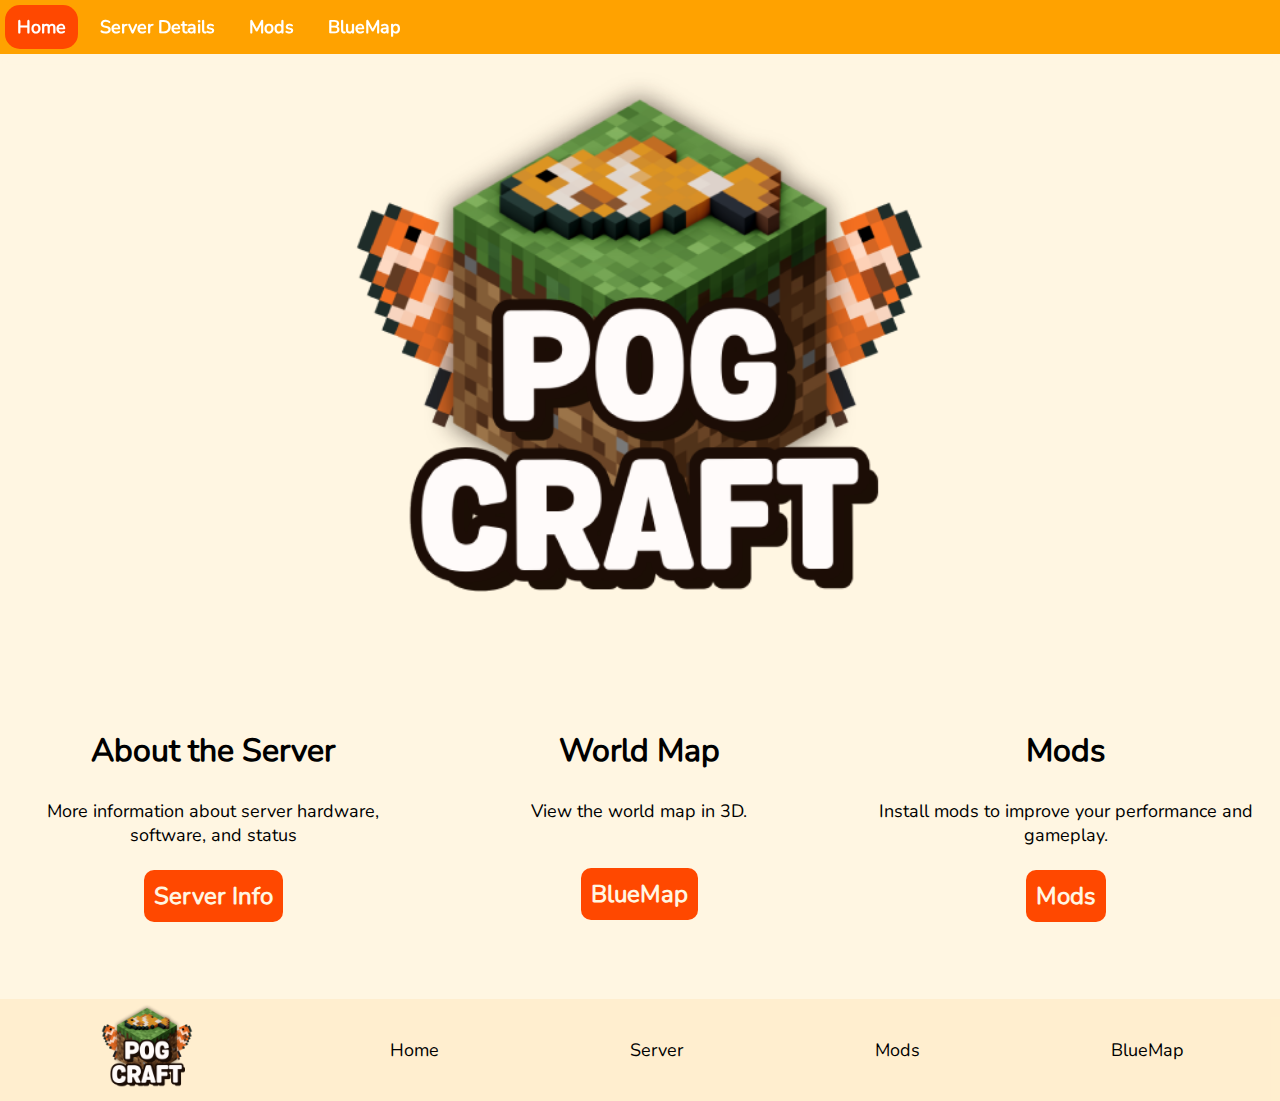
<file: index.html>
<!DOCTYPE html>
<html lang="en">
<head>
    <meta charset="UTF-8">
    <meta name="Pogcraft">
    <meta name="viewport" content="width=device-width, initial-scale=1.0">
    <title>PogCraft</title>
    <link rel="icon" type="image/x-icon" href="Minecraft_Logo_Test_2_2.png">
    <link rel="stylesheet" href="style.css">
    <link rel="stylesheet" href="https://cdnjs.cloudflare.com/ajax/libs/font-awesome/4.7.0/css/font-awesome.min.css">
</head>

<body>
  <div class="topnav" id="myTopnav">
    <a href="index.html" class="active">Home</a>
    <a href="server.html">Server Details</a>
    <a href="mods.html">Mods</a>
    <a href="http://map.pogcraft.net:45896" target="_blank">BlueMap</a>
    <p class="mobile" ><span id="server-status"></span></p>
    <a href="javascript:void(0);" class="icon" onclick="myFunction()">
      <i class="fa fa-bars"></i>
    </a>
  </div>
  <br><br>



  <img src="Minecraft_Logo_Test_2_2.png" style="width: 50%;" alt="PogCraft">

  <div class="row">
    <div class="column3">
      <h2>About the Server</h2>
      <p>More information about server hardware, software, and status</p><br>
      <button class="button" style="font-family: nunito; font-size: x-large;" onclick="location.href='server.html';">Server Info</button>
    </div>
    <div class="column3">
      <h2>World Map</h2>
      <p>View the world map in 3D.</p>
      <br><br>
      <button class="button" style="font-family: nunito; font-size: x-large;" onclick="location.href='blueMap.html';">BlueMap</button>
    </div>
    <div class="column3">
      <h2>Mods</h2>
      <p>Install mods to improve your performance and gameplay.</p><br>
      <button class="button" style="font-family: nunito; font-size: x-large;" onclick="location.href='mods.html';">Mods</button>
    </div>
  </div>

  <footer>
    <div class="container space-around">
      <img src="Minecraft_Logo_Test_2_2.png" style="width: 8%;" alt="PogCraft">
      <a href="index.html">Home</a>
      <a href="server.html">Server</a>
      <a href="mods.html">Mods</a>
      <a href="blueMap.html">BlueMap</a>
    </div>    
  </footer>

  <script src="navbar.js"></script>

</body>


</html>
</file>
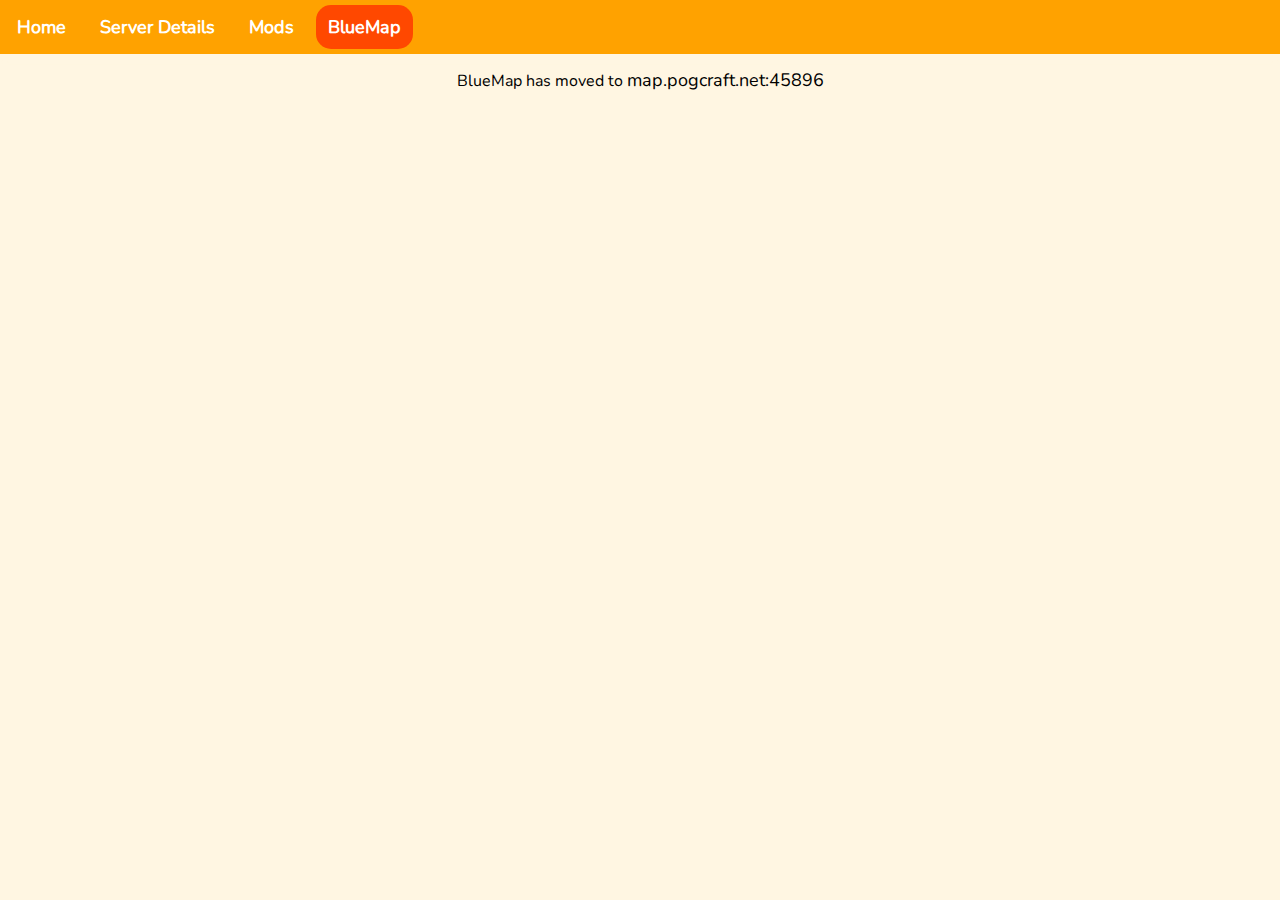
<file: blueMap.html>
<!DOCTYPE html>
<html lang="en">
<head>
    <meta charset="UTF-8">
    <meta name="viewport" content="width=device-width, initial-scale=1.0">
    <title>Server Details</title>
    <link rel="icon" type="image/x-icon" href="Minecraft_Logo_Test_2_2.png">
    <link rel="stylesheet" href="style.css">
    <link rel="stylesheet" href="https://cdnjs.cloudflare.com/ajax/libs/font-awesome/4.7.0/css/font-awesome.min.css">
</head>

<body style="height: 100%;">
    <div class="topnav" id="myTopnav" style="z-index: 1; position: relative; margin-bottom: -2px;">
        <a href="index.html">Home</a>
        <a href="server.html">Server Details</a>
        <a href="mods.html">Mods</a>
        <a href="blueMap.html" class="active">BlueMap</a>
        <p class="mobile" ><span id="server-status"></span></p>
        <a href="javascript:void(0);" class="icon" onclick="myFunction()">
          <i class="fa fa-bars"></i>
        </a>
      </div>
      <p>BlueMap has moved to <a href="http://map.pogcraft.net:45896" target="_blank">map.pogcraft.net:45896</a></p>
</body>

<script>
    function myFunction() {
        var x = document.getElementById("myTopnav");
        if (x.className === "topnav") {
            x.className += " responsive";
        } else {
            x.className = "topnav";
        }
    }
</script>
<script>
    function initServerData(serverIp,serverPort){    
        fetch('https://api.mcsrvstat.us/3/play.pogcraft.net:25612')
        .then(response => response.json())
        .then(data => handleServerStatus(data));
    
        function handleServerStatus(data){
            if(data.status=='error'){
                console.log(data.error);
                return false;
            }
  
            const serverStatus = document.getElementById("server-status");
            if (data.online) {
                serverStatus.innerHTML = "Online";
            }   
            else {
                serverStatus.innerHTML = "Offline";
            }
            
    
            const playerMax = document.getElementById("player-max");
            playerMax.innerHTML = data.players.max;
    
            const playerCounter = document.getElementById("player-count");
            playerCounter.innerHTML = data.players.online;
  
            const serverVersion = document.getElementById("server-version");
            serverVersion.innerHTML = data.version;
        } 
    }
    
    initServerData("play.pogcraft.net","25565");
    
  </script>
  
</html>
</file>
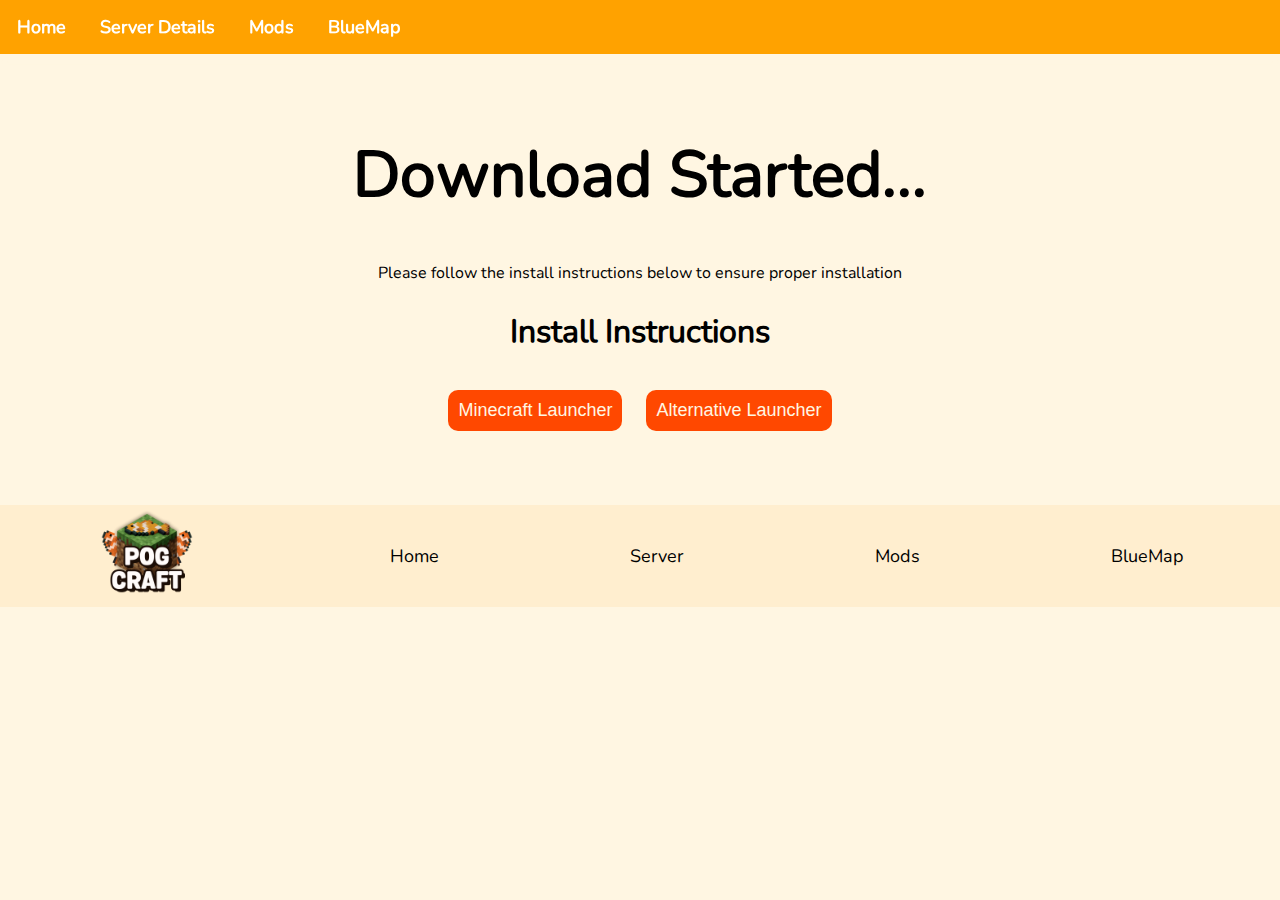
<file: downloads.html>
<!DOCTYPE html>
<html lang="en">
<head>
    <meta charset="UTF-8">
    <meta name="viewport" content="width=device-width, initial-scale=1.0">
    <title>Server Details</title>
    <link rel="icon" type="image/x-icon" href="Minecraft_Logo_Test_2_2.png">
    <link rel="stylesheet" href="style.css">
    <link rel="stylesheet" href="https://cdnjs.cloudflare.com/ajax/libs/font-awesome/4.7.0/css/font-awesome.min.css">
</head>

<body>
    <div class="topnav" id="myTopnav">
        <a href="index.html">Home</a>
        <a href="server.html">Server Details</a>
        <a href="mods.html">Mods</a>
        <a href="http://map.pogcraft.net:45896" target="_blank">BlueMap</a>
        <p class="mobile"><span id="server-status"></span></p>
        <a href="javascript:void(0);" class="icon" onclick="myFunction()">
          <i class="fa fa-bars"></i>
        </a>
      </div>
    <br><br>
    <br><br>
    
<div class="content">    
    <h1>Download Started...</h1>
    <p>Please follow the install instructions below to ensure proper installation</p>
    <h2>Install Instructions</h2>
    <button id="install" style="margin: 10px;">Minecraft Launcher</button>
    <button id="install2"  style="margin: 10px;">Alternative Launcher</button>

    <!-- The Modal -->
    <div id="myModal" class="modal">
        <div class="modal-content">
            <div class="modal-header">
                <span class="close">&times;</span>
                <h2>Minecraft Launcher Mod Install</h2>
            </div>
            <div class="modal-body">
                <p>This is for installing mods after Fabric has been installed and launched.</p>
                <a target=”_blank” href="https://fabricmc.net/wiki/install" style="text-decoration: underline;">Fabric Install Instructions.</a>
                <br>
                <p>1. Open FileExplorer and type in <span style="background-color: rgb(145, 145, 145);">%appdata%</span></p>
                <p>2. Open the <span style="background-color: rgb(145, 145, 145);">.minecraft</span> folder</p>
                <p>3. Find and open the mods folder. If there is no mod folder launch the Fabric version again and then close it and refresh FileExplorer.</p>
                <p>4. Extract the downloaded mod zip into the mods folder.</p>
                <p>5. Relaunch Minecraft and the mods now should be installed.</p>
            </div>
            <div class="modal-footer">
                <p>If you are having issues installing ask for help in the discord.</p>
            </div>
        </div>
    </div>
    <!-- The Modal -->
    <div id="myModal2" class="modal">
        <div class="modal-content">
            <div class="modal-header">
                <span class="close2">&times;</span>
                <h2>Alternative Launcher Install</h2>
            </div>
            <div class="modal-body">
                <h2>Modrinth has very thorough install instructions for most alternative launchers</h2>
                <a target=”_blank” href="https://docs.modrinth.com/modpacks/play" style="text-decoration: underline;"><button style="outline: solid 3px #1bd96a; color:#1bd96a; background-color: transparent;padding: 10px;font-size: xx-large; border-radius: 15px;">Modrinth Install Instructions</button></a> 
                <br><br>
            </div>
            <div class="modal-footer">
                <p>If you are having issues installing ask for help in the discord.</p>
            </div>
        </div>
    </div>
  </div>
    
    <footer>
      <div class="container space-around">
        <img src="Minecraft_Logo_Test_2_2.png" style="width: 8%;" alt="PogCraft">
        <a href="index.html">Home</a>
        <a href="server.html">Server</a>
        <a href="mods.html">Mods</a>
        <a href="blueMap.html">BlueMap</a>
      </div>    
    </footer>
    <script src="navbar.js"></script>

</body>
<script>
    // Get the modal
    var modal = document.getElementById("myModal");
    
    // Get the button that opens the modal
    var btn = document.getElementById("install");
    
    // Get the <span> element that closes the modal
    var span = document.getElementsByClassName("close")[0];
    
    // When the user clicks the button, open the modal 
    btn.onclick = function() {
      modal.style.display = "block";
    }
    
    // When the user clicks on <span> (x), close the modal
    span.onclick = function() {
      modal.style.display = "none";
    }
    
    // When the user clicks anywhere outside of the modal, close it
    window.onclick = function(event) {
      if (event.target == modal) {
        modal.style.display = "none";
      }
    }
    </script>
    <script>
        // Get the modal
        var modal = document.getElementById("myModal");
        
        // Get the button that opens the modal
        var btn = document.getElementById("install");
        
        // Get the <span> element that closes the modal
        var span = document.getElementsByClassName("close")[0];
        
        // When the user clicks the button, open the modal 
        btn.onclick = function() {
          modal.style.display = "block";
        }
        
        // When the user clicks on <span> (x), close the modal
        span.onclick = function() {
          modal.style.display = "none";
        }
        
        // When the user clicks anywhere outside of the modal, close it
        window.onclick = function(event) {
          if (event.target == modal) {
            modal.style.display = "none";
          }
        }
        </script>
        <script>
            // Get the modal
            var modal2 = document.getElementById("myModal2");
            
            // Get the button that opens the modal
            var btn2 = document.getElementById("install2");
            
            // Get the <span> element that closes the modal
            var span2 = document.getElementsByClassName("close2")[0];
            
            // When the user clicks the button, open the modal 
            btn2.onclick = function() {
              modal2.style.display = "block";
            }
            
            // When the user clicks on <span> (x), close the modal
            span2.onclick = function() {
              modal2.style.display = "none";
            }
            
            // When the user clicks anywhere outside of the modal, close it
            window.onclick = function(event) {
              if (event.target == modal2) {
                modal2.style.display = "none";
              }
            }
            </script>

</html>
</file>
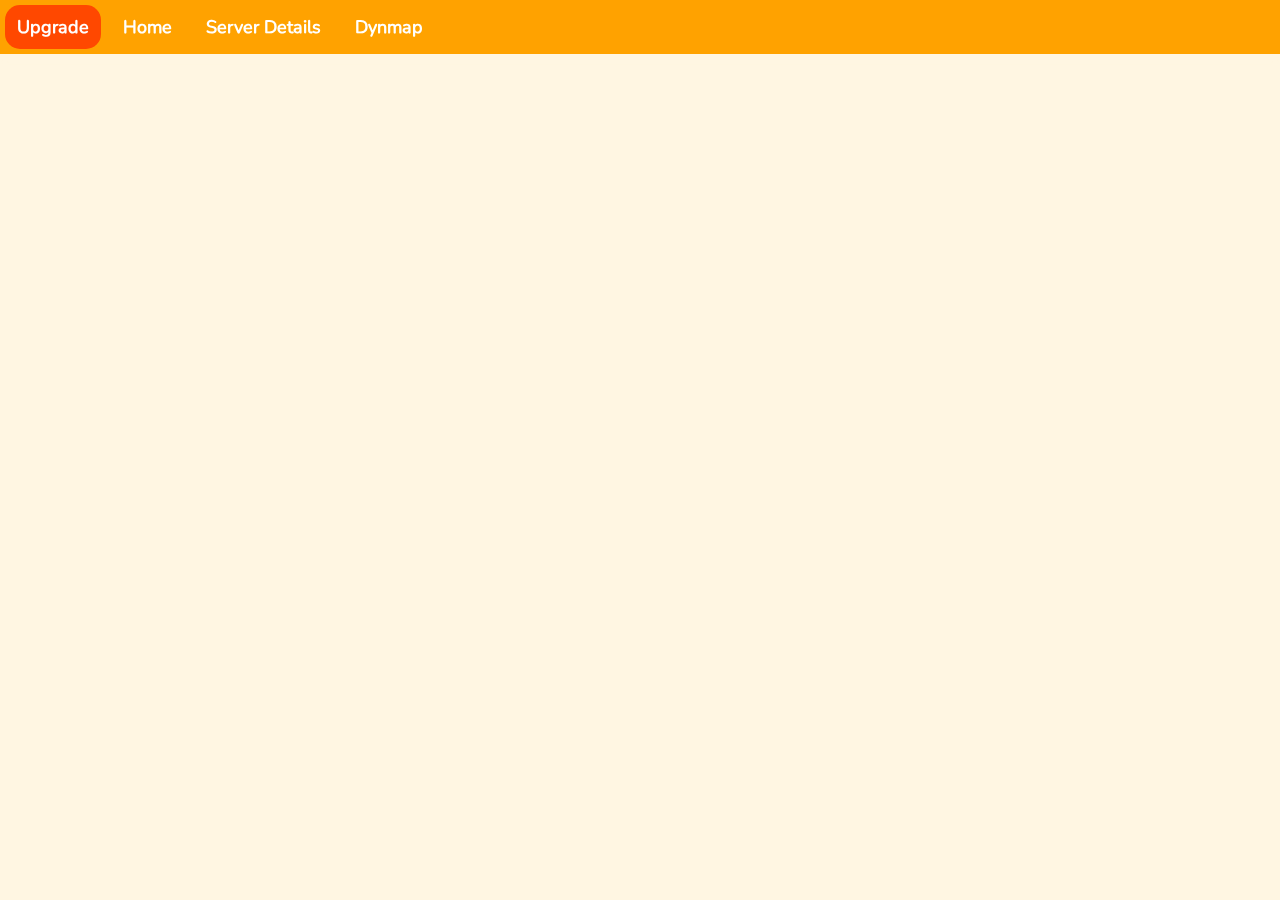
<file: dynmap.html>
<!DOCTYPE html>
<html lang="en">
<head>
    <meta charset="UTF-8">
    <meta name="viewport" content="width=device-width, initial-scale=1.0">
    <title>Server Details</title>
    <link rel="icon" type="image/x-icon" href="Minecraft_Logo_Test_2_2.png">
    <link rel="stylesheet" href="style.css">
    <link rel="stylesheet" href="https://cdnjs.cloudflare.com/ajax/libs/font-awesome/4.7.0/css/font-awesome.min.css">
</head>

<body style="height: 100%;">
    <div class="topnav" id="myTopnav" style="z-index: 1; position: relative; margin-bottom: -2px;">
        <a href="https://patreon.com/MinecraftServerUpgrade?utm_medium=clipboard_copy&utm_source=copyLink&utm_campaign=creatorshare_creator&utm_content=join_link"class="active">Upgrade</a>
        <a href="index.html">Home</a>
        <a href="server.html">Server Details</a>
        <a href="dynmap.html">Dynmap</a>
        <p class="mobile" ><span id="server-status"></span></i></p>
        <a href="javascript:void(0);" class="icon" onclick="myFunction()">
          <i class="fa fa-bars"></i>
        </a>
      </div>
      <iframe style="position:fixed; top:50px; left:0; bottom:0; right:0; width:100%; height:100%; border:none; margin:0; padding:0; overflow:hidden; z-index:0;" src="https://play.pogcraft.net"></iframe>
</body>

<script>
    function myFunction() {
        var x = document.getElementById("myTopnav");
        if (x.className === "topnav") {
            x.className += " responsive";
        } else {
            x.className = "topnav";
        }
    }
</script>
<script>
    function initServerData(serverIp,serverPort){    
        fetch('https://api.mcsrvstat.us/3/play.pogcraft.net:25612')
        .then(response => response.json())
        .then(data => handleServerStatus(data));
    
        function handleServerStatus(data){
            if(data.status=='error'){
                console.log(data.error);
                return false;
            }
  
            const serverStatus = document.getElementById("server-status");
            if (data.online) {
                serverStatus.innerHTML = "Online";
            }   
            else {
                serverStatus.innerHTML = "Offline";
            }
            
    
            const playerMax = document.getElementById("player-max");
            playerMax.innerHTML = data.players.max;
    
            const playerCounter = document.getElementById("player-count");
            playerCounter.innerHTML = data.players.online;
  
            const serverVersion = document.getElementById("server-version");
            serverVersion.innerHTML = data.version;
        } 
    }
    
    initServerData("play.pogcraft.net","25565");
    
  </script>
  
</html>
</file>
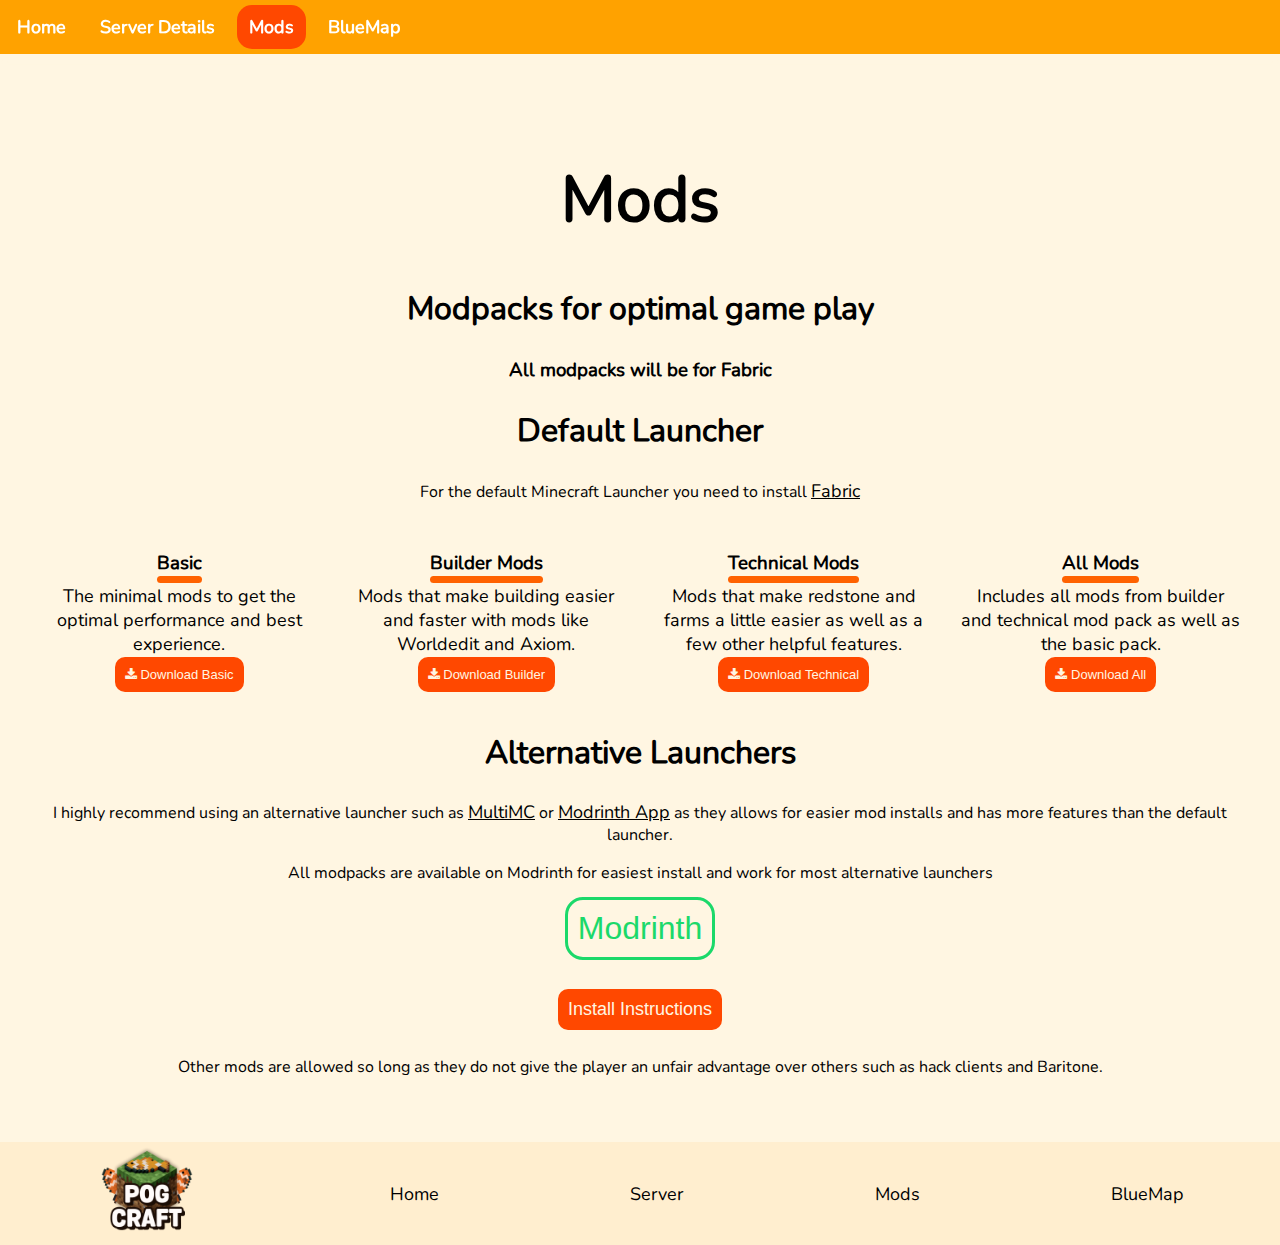
<file: mods.html>
<!DOCTYPE html>
<html lang="en">
<head>
  <meta charset="UTF-8">
  <meta name="viewport" content="width=device-width, initial-scale=1.0">
  <title>Server Details</title>
  <link rel="icon" type="image/x-icon" href="Minecraft_Logo_Test_2_2.png">
  <link rel="stylesheet" href="style.css">
  <link rel="stylesheet" href="https://cdnjs.cloudflare.com/ajax/libs/font-awesome/4.7.0/css/font-awesome.min.css">
</head>

<body>
  <div class="topnav" id="myTopnav">
    <a href="index.html">Home</a>
    <a href="server.html">Server Details</a>
    <a href="mods.html" class="active">Mods</a>
    <a href="http://map.pogcraft.net:45896" target="_blank">BlueMap</a>
    <p class="mobile"><span id="server-status"></span></p>
    <a href="javascript:void(0);" class="icon" onclick="myFunction()">
      <i class="fa fa-bars"></i>
    </a>
  </div>
<div class="content">    

  <br><br><br><br>
    
  <h1>Mods</h1>
  <h2>Modpacks for optimal game play</h2>
  <h3>All modpacks will be for Fabric</h3>

  <h2>Default Launcher</h2>
  <p>For the default Minecraft Launcher you need to install <a target=”_blank” href="https://fabricmc.net/" style="text-decoration: underline;">Fabric</a></p>
  <div class="row3">
    <div class="column3">
      <h3 class="underline"><span>Basic</span></h3>
      <p>The minimal mods to get the optimal performance and best experience.</p>
      <a href="PogCraftBasic.zip" download="PogCraftBasic.zip"><button onclick="downloads()"><i class="fa fa-download"></i> Download Basic</button></a>
    </div>
    <div class="column3">
        <h3 class="underline"><span>Builder Mods</span></h3>
        <p>Mods that make building easier and faster with mods like Worldedit and Axiom.</p>
        <a href="PogCraftBuilder.zip" download="PogCraftBuilder.zip"><button onclick="downloads()"><i class="fa fa-download"></i> Download Builder</button></a>
    </div>
    <div class="column3">
        <h3 class="underline"><span>Technical Mods</span></h3>
        <p>Mods that make redstone and farms a little easier as well as a few other helpful features.</p>
        <a href="PogCraftTechnical.zip" download="PogCraftTechnical.zip"><button onclick="downloads()"><i class="fa fa-download"></i> Download Technical</button></a>
    </div>
    <div class="column3">
        <h3 class="underline"><span>All Mods</span></h3>
        <p>Includes all mods from builder and technical mod pack as well as the basic pack.</p>
        <a href="PogCraftAll.zip" download="PogCraftAll.zip"><button onclick="downloads()"><i class="fa fa-download"></i> Download All</button></a>
    </div>
  </div>

  <h2>Alternative Launchers</h2>
  <p>I highly recommend using an alternative launcher such as 
    <a target=”_blank” href="https://multimc.org/#Download" style="text-decoration: underline;">MultiMC</a> or 
    <a target=”_blank” href="https://modrinth.com/app" style="text-decoration: underline;">Modrinth App</a> 
    as they allows for easier mod installs and has more features than the default launcher.</p>
  <p>All modpacks are available on Modrinth for easiest install and work for most alternative launchers</p>
  
  <a target=”_blank” href="https://modrinth.com/modpacks/pogcraft" style="text-decoration: underline;"><button style="outline: solid 3px #1bd96a; color:#1bd96a; background-color: transparent;padding: 10px;font-size: xx-large; border-radius: 15px;">Modrinth</button></a> 
  <br><br>
  <a target=”_blank” href="downloads.html" style="text-decoration: underline;"><button style="margin: 10px;">Install Instructions</button></a> 
  
  <p>Other mods are allowed so long as they do not give the player an unfair advantage over others such as hack clients and Baritone.</p>
</div>
  <footer>
    <div class="container space-around">
      <img src="Minecraft_Logo_Test_2_2.png" style="width: 8%;" alt="PogCraft">
      <a href="index.html">Home</a>
      <a href="server.html">Server</a>
      <a href="mods.html">Mods</a>
      <a href="blueMap.html">BlueMap</a>
    </div>    
  </footer>
  <script src="navbar.js"></script>

</body>
<script>
    // Get the modal
    var modal = document.getElementById("myModal");
    
    // Get the button that opens the modal
    var btn = document.getElementById("install");
    
    // Get the <span> element that closes the modal
    var span = document.getElementsByClassName("close")[0];
    
    // When the user clicks the button, open the modal 
    btn.onclick = function() {
      modal.style.display = "block";
    }
    
    // When the user clicks on <span> (x), close the modal
    span.onclick = function() {
      modal.style.display = "none";
    }
    
    // When the user clicks anywhere outside of the modal, close it
    window.onclick = function(event) {
      if (event.target == modal) {
        modal.style.display = "none";
      }
    }
    </script>
    <script>
        // Get the modal
        var modal = document.getElementById("myModal");
        
        // Get the button that opens the modal
        var btn = document.getElementById("install");
        
        // Get the <span> element that closes the modal
        var span = document.getElementsByClassName("close")[0];
        
        // When the user clicks the button, open the modal 
        btn.onclick = function() {
          modal.style.display = "block";
        }
        
        // When the user clicks on <span> (x), close the modal
        span.onclick = function() {
          modal.style.display = "none";
        }
        
        // When the user clicks anywhere outside of the modal, close it
        window.onclick = function(event) {
          if (event.target == modal) {
            modal.style.display = "none";
          }
        }
        </script>
        <script>
            // Get the modal
            var modal2 = document.getElementById("myModal2");
            
            // Get the button that opens the modal
            var btn2 = document.getElementById("install2");
            
            // Get the <span> element that closes the modal
            var span2 = document.getElementsByClassName("close2")[0];
            
            // When the user clicks the button, open the modal 
            btn2.onclick = function() {
              modal2.style.display = "block";
            }
            
            // When the user clicks on <span> (x), close the modal
            span2.onclick = function() {
              modal2.style.display = "none";
            }
            
            // When the user clicks anywhere outside of the modal, close it
            window.onclick = function(event) {
              if (event.target == modal2) {
                modal2.style.display = "none";
              }
            }
            </script>
  <script>
    function downloads() {
      window.open("downloads.html", "_blank").focus();
    }
  </script>

</html>
</file>
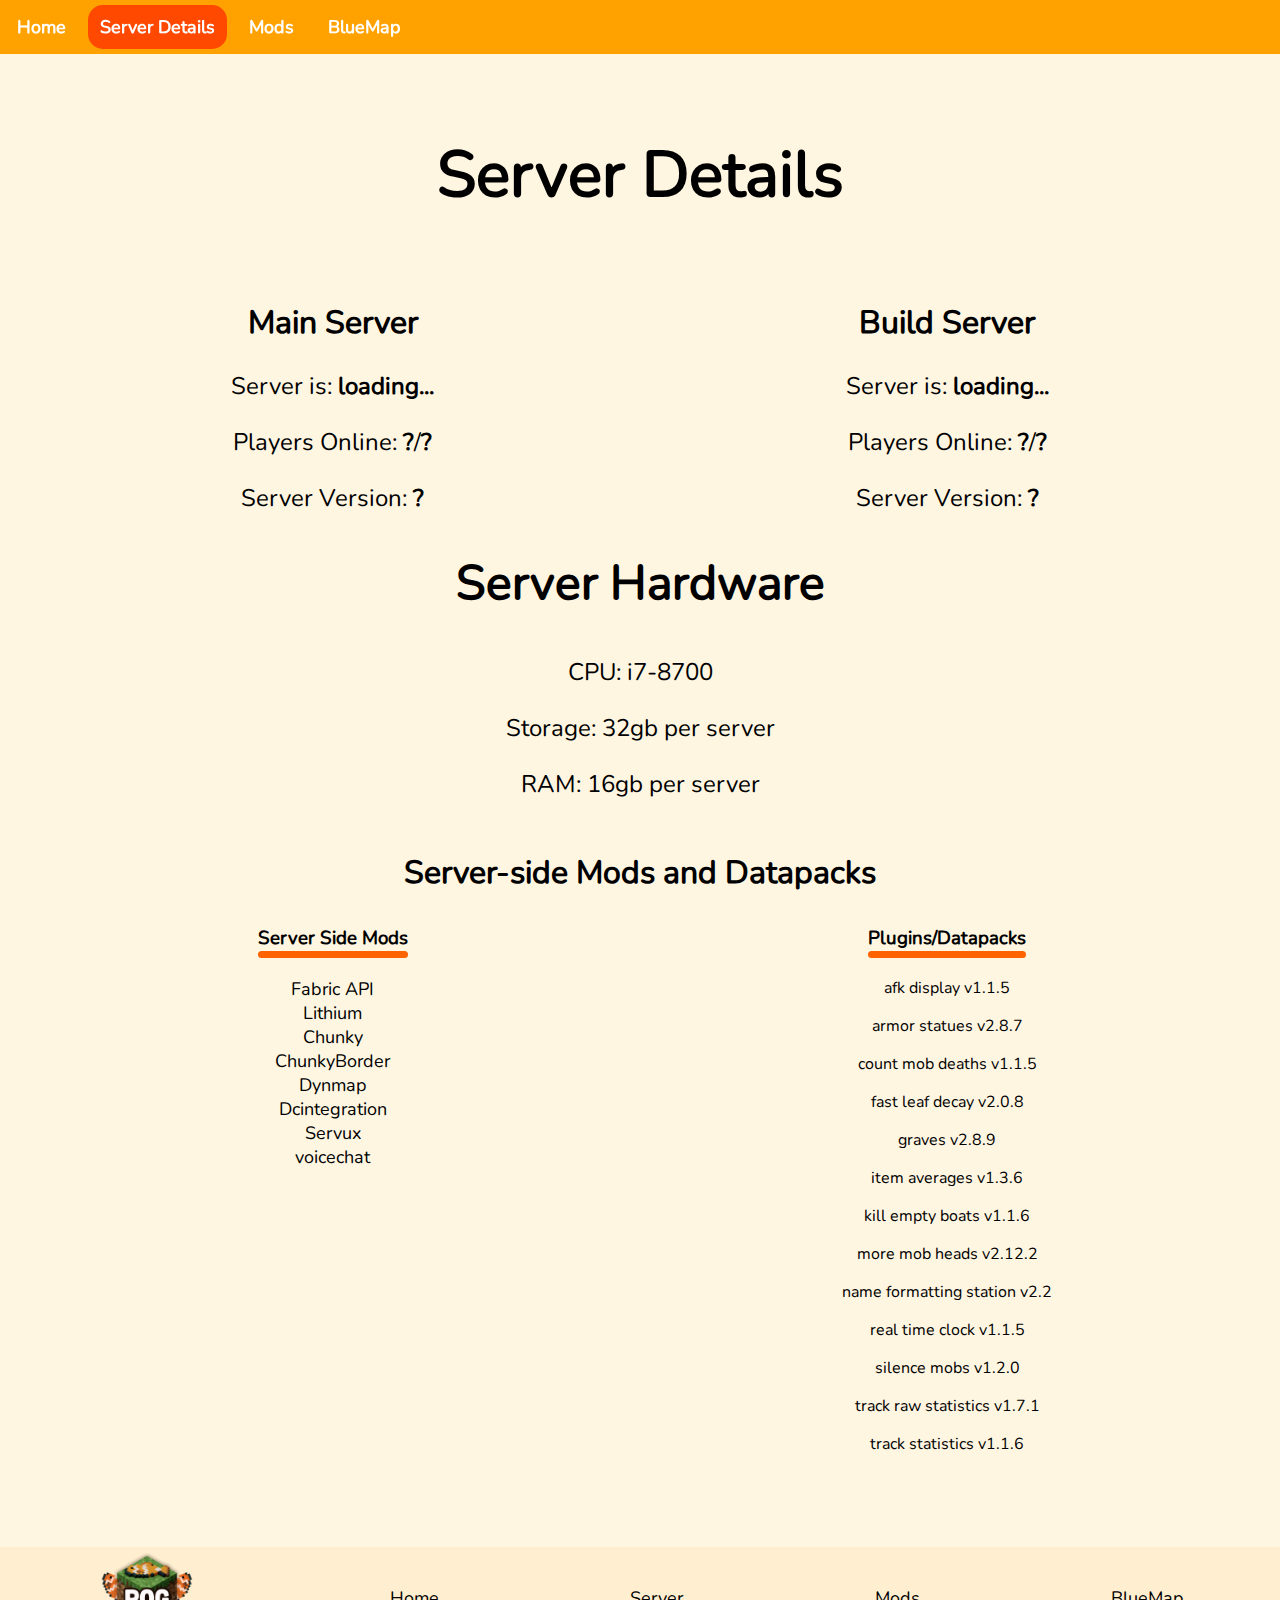
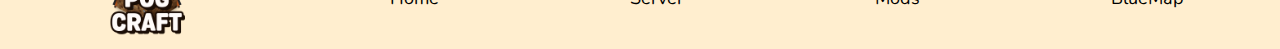
<file: server.html>
<!DOCTYPE html>
<html lang="en">
<head>
    <meta charset="UTF-8">
    <meta name="viewport" content="width=device-width, initial-scale=1.0">
    <title>Server Details</title>
    <link rel="icon" type="image/x-icon" href="Minecraft_Logo_Test_2_2.png">
    <link rel="stylesheet" href="style.css">
    <link rel="stylesheet" href="https://cdnjs.cloudflare.com/ajax/libs/font-awesome/4.7.0/css/font-awesome.min.css">
</head>

<body>
    <div class="topnav" id="myTopnav">
        <a href="index.html">Home</a>
        <a href="server.html" class="active">Server Details</a>
        <a href="mods.html">Mods</a>
        <a href="http://map.pogcraft.net:45896" target="_blank">BlueMap</a>
        <p class="mobile"><span id="server-status"></span></p>
        <a href="javascript:void(0);" class="icon" onclick="myFunction()">
          <i class="fa fa-bars"></i>
        </a>
      </div>
    <br><br>
    <br><br>
<div class="content">    
    <h1>Server Details</h1>
    <div class="row">
        <div class="column">
        <h2 class="underline">Main Server</h2>
            <div class="serverStatus">
                <p> Server is: <span id="server-status3" style="font-weight: bold;">loading...</span></p>
                <p> Players Online: <span id="player-count" style="font-weight: bold;">?</span>/<span id="player-max" style="font-weight: bold;">?</span></p>
                <p> Server Version: <span id="server-version" style="font-weight: bold;">?</span></p>
            </div>
        </div>
        <div class="column">
        <h2 class="underline">Build Server</h2>
            <div class="serverStatus">
                <p> Server is: <span id="server-status2" style="font-weight: bold;">loading...</span></p>
                <p> Players Online: <span id="player-count2" style="font-weight: bold;">?</span>/<span id="player-max" style="font-weight: bold;">?</span></p>
                <p> Server Version: <span id="server-version2" style="font-weight: bold;">?</span></p>
            </div>
        </div>
        <div style="font-size: x-large;">
            <h2>Server Hardware</h2>
            <p>CPU: i7-8700</p>
            <p>Storage: 32gb per server</p>
            <p>RAM: 16gb per server</p>
        </div> 
    </div>

         

    <h2 style="margin-bottom: 0px;">Server-side Mods and Datapacks</h2>
    <div class="row">
        <div class="column">
          <h3 class="underline"><span>Server Side Mods</span></h3>
          <a href="https://modrinth.com/mod/fabric-api">Fabric API</a><br>
          <a href="https://modrinth.com/mod/lithium">Lithium</a><br>
          <a href="https://modrinth.com/plugin/chunky">Chunky</a><br>
          <a href="https://modrinth.com/plugin/ChunkyBorder">ChunkyBorder</a><br>
          <a href="https://modrinth.com/plugin/dynmap/version/v3.5-fabric-1.19">Dynmap</a><br>
          <a href="https://modrinth.com/plugin/dcintegration/version/2.4.7-1.19.2">Dcintegration</a><br>
          <a href="https://modrinth.com/mod/servux">Servux</a><br>
          <a href="https://modrinth.com/plugin/simple-voice-chat">voicechat</a><br>

        </div>
        
        <div class="column">
            <h3 class="underline"><span>Plugins/Datapacks</span></h3>
            <p>afk display v1.1.5</p>
            <p>armor statues v2.8.7</p>	
            <p>count mob deaths v1.1.5</p>	
            <p>fast leaf decay v2.0.8</p>	
            <p>graves v2.8.9</p>	
            <p>item averages v1.3.6</p>
            <p>kill empty boats v1.1.6</p>	
            <p>more mob heads v2.12.2</p>
            <p>name formatting station v2.2</p>	
            <p>real time clock v1.1.5</p>
            <p>silence mobs v1.2.0</p>
            <p>track raw statistics v1.7.1</p>	
            <p>track statistics v1.1.6</p>
        </div>
    </div>
</div>
    <footer>
        <div class="container space-around">
          <img src="Minecraft_Logo_Test_2_2.png" style="width: 8%;" alt="PogCraft">
          <a href="index.html">Home</a>
          <a href="server.html">Server</a>
          <a href="mods.html">Mods</a>
          <a href="blueMap.html">BlueMap</a>
        </div>    
    </footer>    <script src="navbar.js"></script>

</body>

<script>
    function initServerData(serverIp,serverPort){    
        fetch('https://api.mcsrvstat.us/3/play.pogcraft.net:44601')
        .then(response => response.json())
        .then(data => handleServerStatus(data));
    
        function handleServerStatus(data){
            if(data.status=='error'){
                console.log(data.error);
                return false;
            }

            const serverStatus2 = document.getElementById("server-status3");
            if (data.online) {
                serverStatus2.innerHTML = "Online";
            }   
            else {
                serverStatus2.innerHTML = "Offline";
            }
    
            const playerMax = document.getElementById("player-max");
            playerMax.innerHTML = data.players.max;
    
            const playerCounter = document.getElementById("player-count");
            playerCounter.innerHTML = data.players.online;

            const serverVersion = document.getElementById("server-version");
            serverVersion.innerHTML = data.version;
        } 
    }
    
    initServerData("play.pogcraft.net","44601");
    
</script>
<script>
    function myFunction() {
  var x = document.getElementById("myTopnav");
  if (x.className === "topnav") {
    x.className += " responsive";
  } else {
    x.className = "topnav";
  }
}
</script>
<script>
    function initServerData2(serverIp,serverPort){    
        fetch('https://api.mcsrvstat.us/3/create.pogcraft.net:45289')
        .then(response => response.json())
        .then(data => handleServerStatus(data));
    
        function handleServerStatus(data){
            if(data.status=='error'){
                console.log(data.error);
                return false;
            }

            const serverStatus2 = document.getElementById("server-status2");
            if (data.online) {
                serverStatus2.innerHTML = "Online";
            }   
            else {
                serverStatus2.innerHTML = "Offline";
            }
    
            const playerMax2 = document.getElementById("player-max2");
            playerMax2.innerHTML = data.players.max;
    
            const playerCounter2 = document.getElementById("player-count2");
            playerCounter2.innerHTML = data.players.online;

            const serverVersion2 = document.getElementById("server-version2");
            serverVersion2.innerHTML = data.version;
        } 
    }
    
    initServerData2("create.pogcraft.net","45289");
    
</script>

</html>
</file>
<file: style.css>
:root {
    --bg: #fff6e2;
    --orangeLight: #ffcb712b;
    --orange: #ffa200;
    --accent: #ff4800;
    --aHover: #FF6200;
    --text: #000000;
}
@font-face { 
    font-family: "nunito";
    src: url(Nunito.ttf); 
} 

@media (prefers-color-scheme: light) {
  :root {
      --bg: #fff6e2;
      --orange: #ffa200;
      --accent: #ff4800;
  }
}

@media (prefers-color-scheme: dark) {
  :root {
      --bg: #131007;
      --text: #fff6e2;
      --orange: #ff5e00;
      --accent: #ff2600;
      --aHover: #ff5600;
      --orangeLight: #ffc9ad19;
  }
}

.content{
  margin: 2%;
}

body{
    color: var(--text);
    background-color: var(--bg);
    font-family: nunito;
    text-align: center;
    margin: 0px;
    padding: 0px;
}

h1 {
    font-size: 400%;
}
h2 {
    font-size: 200%;
}

.serverStatus p{
    font-size: x-large;
}

footer{
  margin-top: 5%;
  background-color: var(--orangeLight);
}

footer .container {
  display: flex;
}
footer .container.space-around {
  justify-content: space-around;
  align-items: center;
}

.button {
    display: inline-block;
    padding: 15px 25px;
    font-size: 24px;
    cursor: pointer;
    text-align: center;
    text-decoration: none;
    font-weight: bold;
    outline: none;
    color: var(--text);
    background-color: var(--accent);
    border: none;
    border-radius: 15px;
    transition: 100ms;
}
  
.button:hover {
    box-shadow: 0 8px #4f4f4f;
    transform: translateY(-8px);
}
  
.button:active {
    box-shadow: 0 4px #4f4f4f;
    transform: translateY(-4px);
}


a:link, a:visited {
    text-decoration: none;
    color: var(--text);
    font-weight:500;
    font-size: large;
}

a:hover {
    text-decoration: underline;
    transition: 10ms;
}

.sliders{
    margin: auto;
    width: 70%;
}

.slider {
    -webkit-appearance: none;
    width: 100%;
    height: 10px;
    border-radius: 5px;
    background: #e1e1e1;
    outline: none;
}

.slider::-webkit-slider-thumb {
    -webkit-appearance: none;
    appearance: none;
    width: 20px;
    height: 20px;
    border-radius: 50%;
    position: relative;
    top: -6px;
    background: var(--orange);
    cursor: pointer;
    border: 0px;
    transition: 100ms;
}

.slider::-webkit-slider-thumb:hover{
    -webkit-appearance: none;
    appearance: none;
    width: 20px;
    height: 20px;
    border-radius: 50%;
    position: relative;
    top: -6px;
    background: var(--accent);
    cursor: pointer;
    border: 0px;
}

.slider::-moz-range-thumb {
    width: 25px;
    height: 25px;
    border-radius: 50%;
    background: var(--orange);
    cursor: pointer;
    border: 0px;

}

datalist {
    display: flex;
    flex-direction: column;
    justify-content: space-between;
    writing-mode: vertical-lr;
    width: 100%;
    
}
  
option {
    padding: 0;
}
  
input[type="range"] {
    width: 100%;
    margin: 0;
    color: grey
}

details {
    user-select: none;
    width: 80%;
    margin: auto;
  }
  
  details>summary span.icon {
    width: 24px;
    height: 24px;
    transition: all 0.3s;
    margin-left: auto;
    transform: rotate(0deg);
  }
  
  details[open] summary span.icon {
    transform: rotate(180deg);
  }
  
  summary {
    display: flex;
    cursor: pointer;
  }
  
  summary::-webkit-details-marker {
    display: none;
}
.topnav {
    overflow: hidden;
    background: var(--orange);
    position: fixed;
    width: 100%;
    top: 0px;
    margin: 0px;
    margin-bottom: 5px;
    box-shadow: 0px 1px 10px var(--bg);
}

.topnav a {
    float: left;
    display: block;
    color: white;
    text-align: center;
    margin: 5px;
    padding: 10px 12px;
    text-decoration: none;
    font-size: large;
    font-weight:1000;
    border-radius: 15px;
    transition: 200ms;
}

.topnav a:hover {
    color: white;
    background-color: var(--accent);
    transform: translateY(-3px);
    box-shadow: 0 3px #764f48;
}

.topnav a.active {
    background-color: var(--accent);
    color: white;
    transition: 200ms;
}

.topnav a.active:hover {
    background-color: var(--accent);
}

.topnav .icon {
    display: none;
}


.mobile {
    display:block;
    position: absolute; 
    right: 10px; 
    font-weight: bold; 
    color: #fff6e2;
    font-size: x-large;
    top: -15px
}


@media screen and (max-width: 600px) {
    .topnav a:not(:first-child) {display: none;}
    .topnav a.icon {
        float: right;
        display: block;
    }
    .mobile {
        display: none;
    }
}

@media screen and (max-width: 600px) {
    .topnav.responsive {position: fixed;}
    .topnav.responsive .icon {
        position: absolute;
        right: 0;
        top: 0;
    }
.topnav.responsive a {
        float: none;
        display: block;
        text-align: left;
    }
}

.column {
    float: left;
    width: 48%;
    margin: 1%;
}
.column3 {
    float: left;
    width: 31.3%;
    margin: 1%;
    flex: 1;
}

.column3 button{
    border: none;
    border-radius: 10px;
    padding: 10px;
    color: #fff6e2;
    background-color: var(--accent);
    font-size: small;
}
.column3 button:hover{
    background-color: var(--aHover);
}

.underline span {
    display: inline-block;
    margin-bottom: 0px;
  }
  
.underline span::after
  {
    content: '';
    height: 7px;
    background: var(--aHover);
    border-radius: 5px;
    display: block;
    margin-bottom: 0px;
    width: 100%
  }

.column3 p{
    margin: 1px;
    color: var(--text);
    font-weight:500;
    font-size: large;
}

.column3 h3{
    margin-bottom: 0px;
}

  /* Clear floats after the columns */
  .row:after {
    content: "";
    clear: both;
    display: table;
  }
  .row3 {
    display: flex;
  }
  
  /* Responsive layout - makes the two columns stack on top of each other instead of next to each other */
  @media screen and (max-width: 600px) {
    .column, .column3 {
      width: 94%;
      margin: 2%;
    }
    .row3{
        display: table;
    }
  }
  @media screen and (max-width: 1200px) {
    .column3 {
      width: 94%;
      margin: 2%;
    }
    .row3{
        display: table;
    }
  }

  .modal {
    display: none; /* Hidden by default */
    position: fixed; /* Stay in place */
    z-index: 1; /* Sit on top */
    padding-top: 100px; /* Location of the box */
    left: 0;
    top: 0;
    width: 100%; /* Full width */
    height: 100%; /* Full height */
    overflow: auto; /* Enable scroll if needed */
    background-color: rgb(0,0,0); /* Fallback color */
    background-color: rgba(0,0,0,0.4); /* Black w/ opacity */
  }
  
  /* Modal Content */
  .modal-content {
    position: relative;
    background-color: var(--bg);
    margin: auto;
    padding: 0;
    border: none;
    width: 80%;
    box-shadow: 0 4px 8px 0 rgba(0,0,0,0.2),0 6px 20px 0 rgba(0,0,0,0.19);
    -webkit-animation-name: animatetop;
    -webkit-animation-duration: 0.4s;
    animation-name: animatetop;
    animation-duration: 0.4s;
    border-radius: 10px;
  }
  
  /* Add Animation */
  @-webkit-keyframes animatetop {
    from {top:-300px; opacity:0} 
    to {top:0; opacity:1}
  }
  
  @keyframes animatetop {
    from {top:-300px; opacity:0}
    to {top:0; opacity:1}
  }
  
  /* The Close Button */
  .close, .close2{
    color: var(--bg);
    float: right;
    font-size: 28px;
    font-weight: bold;
  }
  
  .close:hover,
  .close:focus,
  .close2:hover,
  .close2:focus {
    color: #000;
    text-decoration: none;
    cursor: pointer;
  }
button{
    background-color: var(--accent);
    border: none;
    border-radius: 10px;
    padding: 10px;
    color: #fff6e2;
    font-size: large;
}
button:hover{
    background-color: var(--aHover);
}
  .modal-header {
    padding: 2px 10px;
    background-color: var(--orange);
    color: var(--text);
    border-radius: 10px 10px 0px 0px;
  }
  
  .modal-body {padding: 2px 16px; text-align: left;}
  
  .modal-footer {
    padding: 2px 16px;
    background-color: var(--orange);
    color: var(--text);
    border-radius: 0px 0px 10px 10px;
  }

  .alert {
    padding: 20px;
    background-color: var(--accent);
    color: var(--text);
    animation-duration: 1s;
    animation-name: slidein;
    z-index: 10000;
    position: fixed;
    text-align: center;
    top: 0%;
    margin: auto;
    width: auto;
  }
  
  @keyframes slidein {
    from {
        margin-top: -30%;
    }
    to {
        margin-top: 0%;
    }
}

  .closebtn {
    margin-left: 15px;
    color: white;
    font-weight: bold;
    float: right;
    font-size: 22px;
    line-height: 20px;
    cursor: pointer;
    transition: 0.3s;
  }
  
  .closebtn:hover {
    color: black;
  }
</file>
